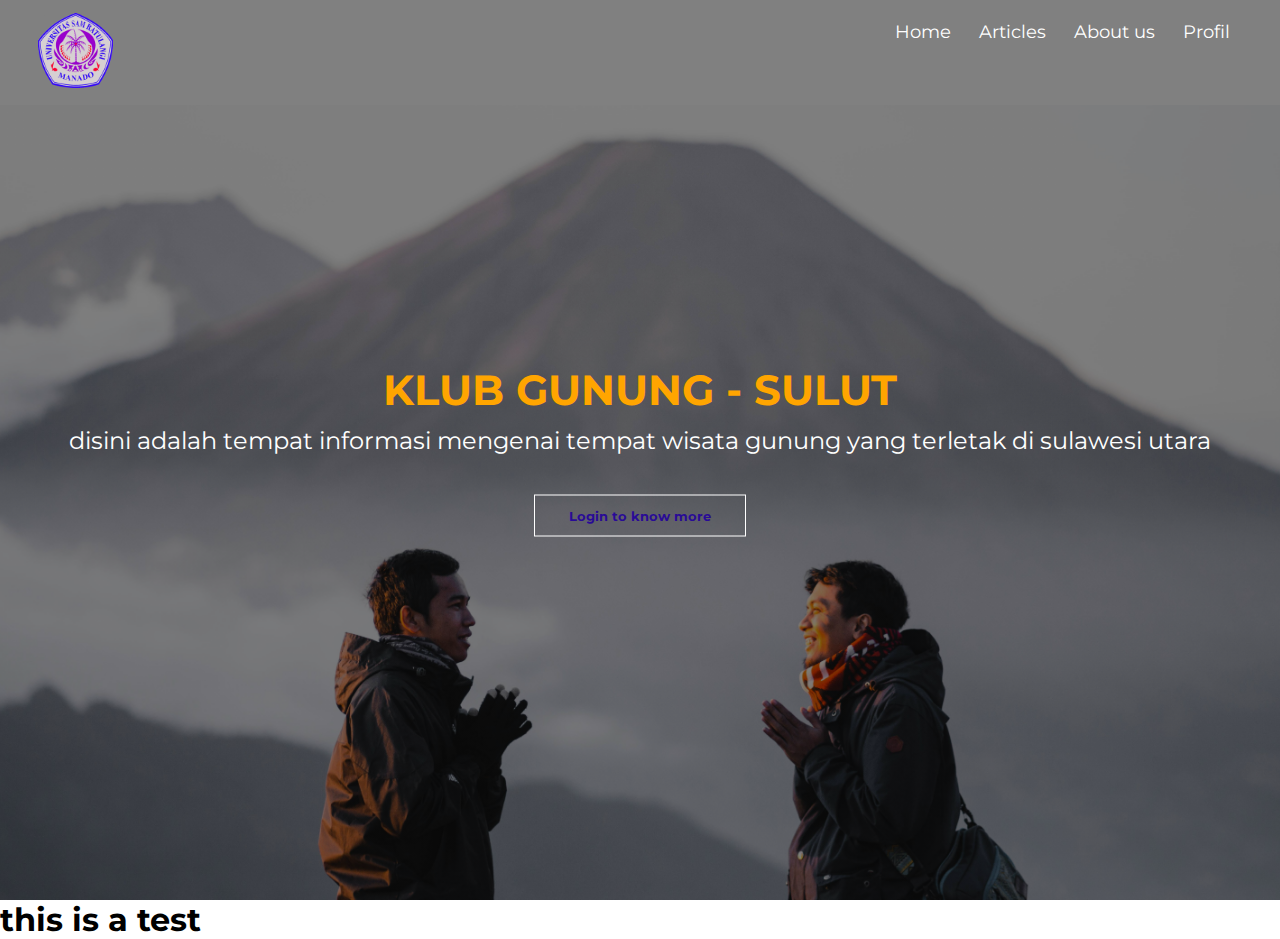
<file: index.html>
<!DOCTYPE html>
<html lang="en">
<head>
    <meta charset="UTF-8">
    <meta name="viewport" content="width=device-width, initial-scale=1.0">
    <title>Webpage Design</title>
    <link rel="stylesheet" href="style.css">
    <link rel="preconnect" href="https://fonts.googleapis.com">
<link rel="preconnect" href="https://fonts.gstatic.com" crossorigin>
<link href="https://fonts.googleapis.com/css2?family=Montserrat:ital,wght@0,100..900;1,100..900&display=swap" rel="stylesheet">
</head>
<body>
    <div class="main">
        <nav>
            <a href="index.html"><img src="Logo.png"></a>
            <div class="nav-links">                 
                <ul>
                    <li><a href="index.html">Home</a></li>
                    <li><a href="Article.html">Articles</a></li>
                    <li><a href="About_us.html">About us</a></li>
                    <li><a href="profil.html">Profil</a></li>
                </ul>
            </div>
        </nav>
        <div class="text-box">
            <h1>KLUB GUNUNG - SULUT</h1>
            <p>disini adalah tempat informasi mengenai tempat wisata gunung yang terletak di sulawesi utara </p>
                <a href="profil.html" class="l-btn">Login to know more</a>
        </div>
    </div>


    <!----- Articles ------>
    <section class="Articles">
        <h1>this is a test</h1>

    </section>
</body>
</html>
</file>
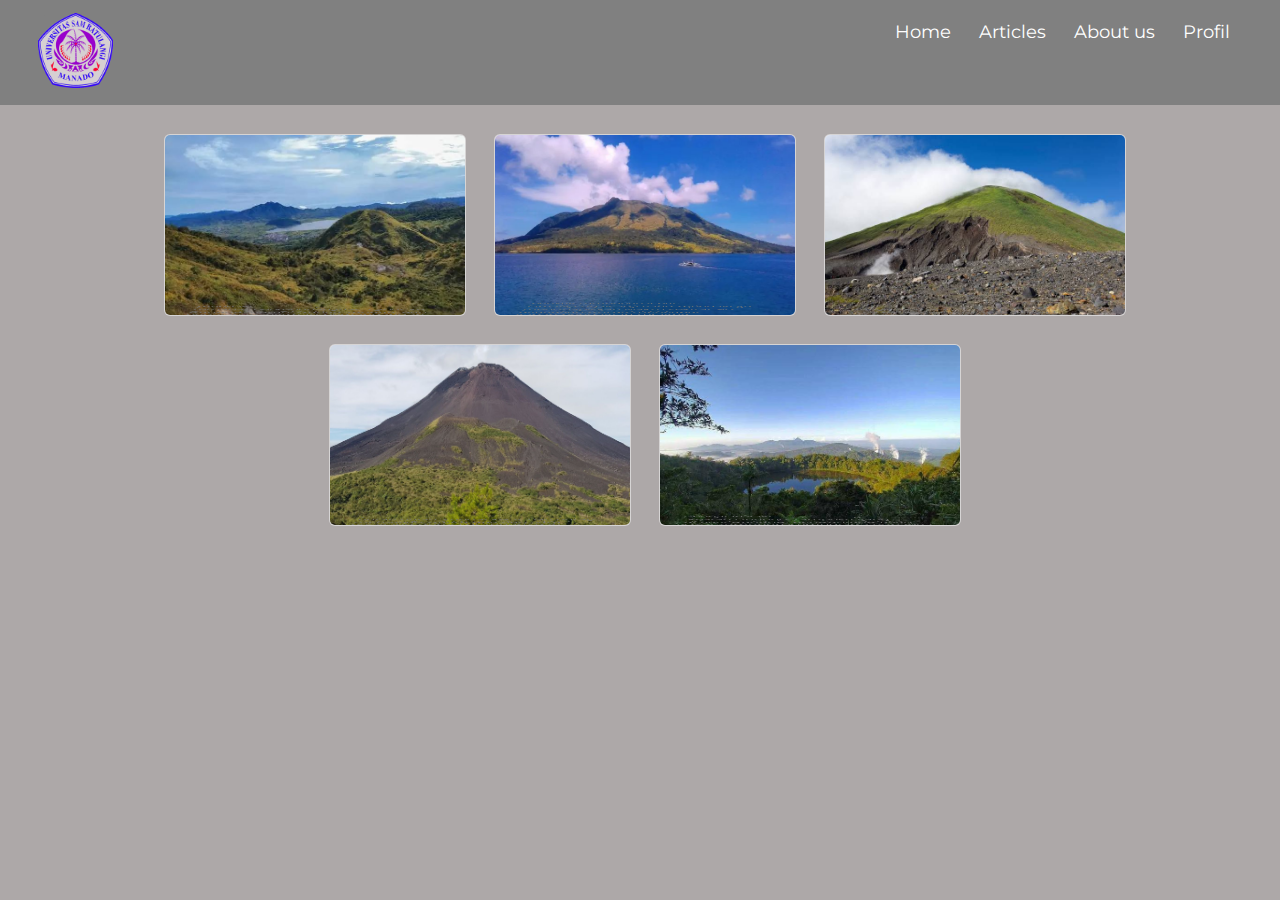
<file: Article.html>
<!DOCTYPE html>
<html lang="en">
<head>
    <meta charset="UTF-8">
    <meta name="viewport" content="width=device-width, initial-scale=1.0">
    <title>Webpage Design</title>
    <link rel="stylesheet" href="style2.css">
    <link rel="preconnect" href="https://fonts.googleapis.com">
<link rel="preconnect" href="https://fonts.gstatic.com" crossorigin>
<link href="https://fonts.googleapis.com/css2?family=Montserrat:ital,wght@0,100..900;1,100..900&display=swap" rel="stylesheet">


</head>
<body>
    <div class="main">
        <nav>
            <a href="index.html"><img src="Logo.png"></a>
            <div class="nav-links">                 
                <ul>
                    <li><a href="index.html">Home</a></li>
                    <li><a href="Article.html">Articles</a></li>
                    <li><a href="About_us.html">About us</a></li>
                    <li><a href="profil.html">Profil</a></li>
                </ul>
            </div>
        </nav>
        <div class="card-container">
            <div class="card">
              <img src="gambar/Ambang.jpg" class="card__image" alt="Ambang">
              <div class="card__content">
                <p class="card__title">Ambang</p>
                <p class="card__description">Minahasa Ketinggian, 1.795 m.<br>Jalur pendakian Gunung Ambang dapat dicapai dalam 30 menit berkendara dari Kotamobagu ke Desa Bongkudai Baru, lalu berjalan kaki selama 1 jam. Sepanjang perjalanan, nikmati pemandangan gunung, hutan, Danau Tondok, dan Danau Moat. Di kaki gunung, terdapat perkebunan luas. Lapor ke pemerintah setempat sebelum mendaki. </p>
              </div>
            </div>
            <div class="card">
              <img src="gambar/Ruang.jpg" class="card__image" alt="Ruang">
              <div class="card__content">
                <p class="card__title">Ruang</p>
                <p class="card__description">Pulau Sitaro, Ketinggian 725 m<br>Gunung Ruang memiliki jalur pendakian yang dimulai dari Desa Laingpatehi dan melalui perkebunan. Karena gunung ini termasuk jarang didaki, kondisi jalur bergantung pada kapan pendakian terakhir dilakukan.Untuk mencapai puncaknya, pendaki bisa menghabiskan waktu sekitar 90 menit jika jalurnya bersih, atau tiga jam jika tidak ada yang mendaki ke kawah dalam waktu lama, karena banyak tumbuhan lebat. </p>
              </div>
            </div>
            <div class="card">
              <img src="gambar/Lokon.jpg" class="card__image" alt="Lokon">
              <div class="card__content">
                <p class="card__title">Lokon</p>
                <p class="card__description">Ketinggian	1.580 m<br> Gunung Lokon dapat didaki melalui Kinilow atau Taman Bunga Pelangi, Kakaskasen. Jalur Kinilow dimulai dari area penambangan dekat Polsek Tomohon, sedangkan Taman Bunga Pelangi dari Kelurahan Kakaskasen. Trek pendakian meliputi bekas sungai lahar, rumput ilalang, dan kawah berpasir. </p>
              </div>
            </div>
            <div class="card">
                <img src="gambar/Soputan.jpg" class="card__image" alt="Soputan">
                <div class="card__content">
                  <p class="card__title">Soputan</p>
                  <p class="card__description">Ketinggian: 1.784 m<br>Untuk mendaki Gunung Soputan, dari Manado, perjalanan ke Kawangkoan memakan waktu 2-3 jam, lalu 30 menit naik ojek ke Desa Touure. Jalur pendakian dimulai di belakang gereja di Touure dan memakan waktu dua hari satu malam. Pendakian melewati ladang, hutan hujan, sungai kecil, dan hutan pinus untuk bermalam.  </p>
                </div>
              </div><div class="card">
                <img src="gambar/Tampusu.jpg" class="card__image" alt="Tampusu">
                <div class="card__content">
                  <p class="card__title">Tampusu</p>
                  <p class="card__description">Untuk dapat menuju ke Gunung Tampusu, pengunjung bisa menempuh perjalanan menggunakan kendaraan roda empat maupun roda dua dengan durasi sekitar 30 menit dari pusat Kota Tomohon.Kemudian, setibanya di kaki gunung, pengunjung akan dipandu oleh papan penunjuk jalan kearah Gunung Tampusu yang hanya bisa ditempuh dengan berjalan kaki.</p>
                </div>
              </div>
          </div>
</body>
</html>
</file>
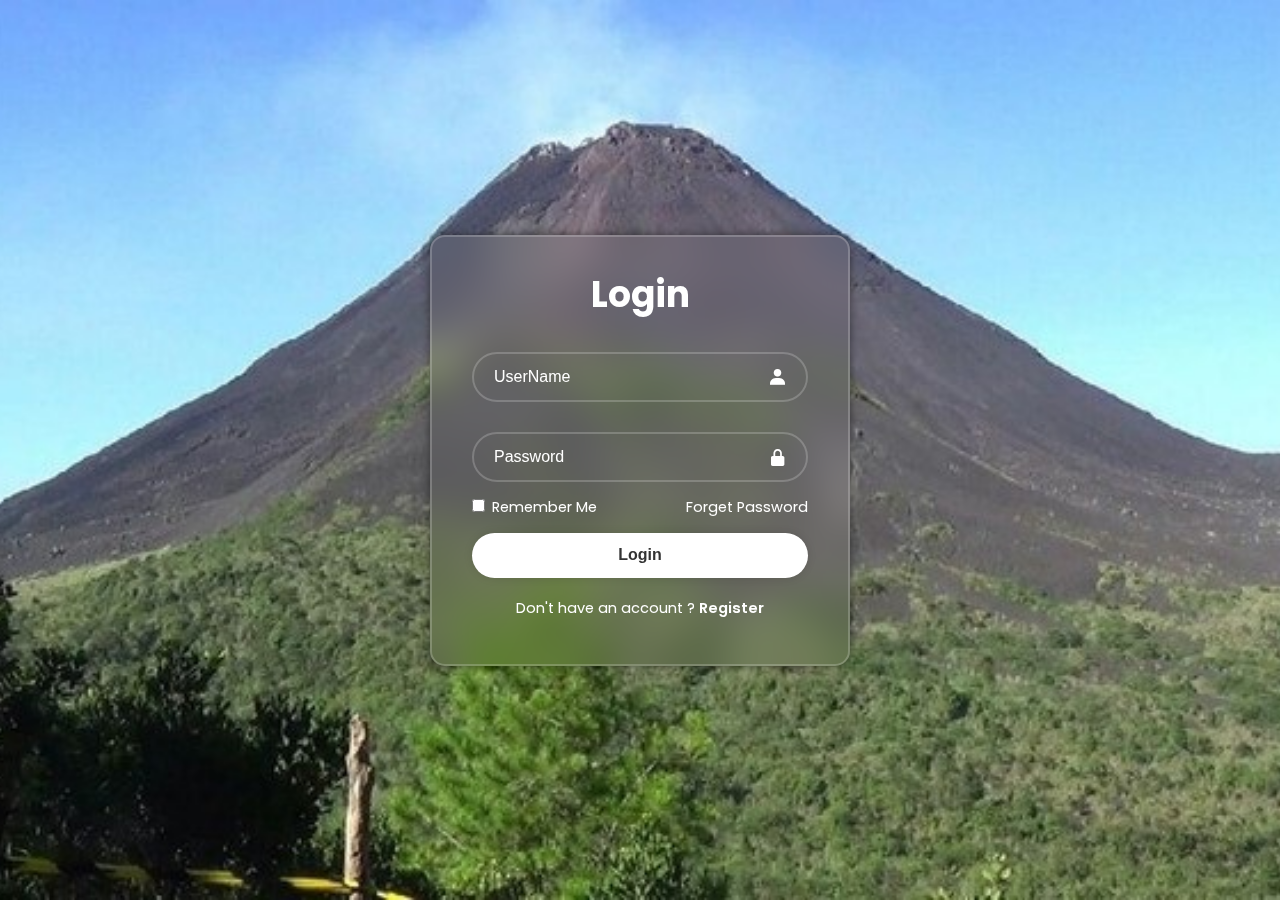
<file: main.html>
<!DOCTYPE html>
<html lang="en">
<head>
    <meta charset="UTF-8">
    <meta name="viewport" content="width=device-width, initial-scale=1.0">
    <meta http-equiv=“X-UA-Compatible” content=“ie=edge”>
    <title>Document</title>
    <link href='https://unpkg.com/boxicons@2.1.4/css/boxicons.min.css' rel='stylesheet'>
    <link rel="stylesheet" href="main.css">
</head>
<body>
    <div class="main">
        <form action="">
            <h1>Login</h1>
            <div class="textbox">
                <input type="text" placeholder="UserName" required>
                <i class='bx bxs-user'></i>
            </div>
            <div class="textbox">
                <input type="password" placeholder="Password" required>
                <i class='bx bxs-lock-alt'></i>
            </div>

            <div class="checkbox">
                <label> <input type="checkbox"> Remember Me</label>
                <a href="#">Forget Password</a>
            </div>

            <button class="button" type="submit"> Login</button>
            <div class="register">
                <p>Don't have an account ?
                    <a href="#"> Register</a>
                </p>
                
            </div>
        </form>
    </div>
</body>
</html>
</file>
<file: style.css>
*{
    margin: 0;
    padding: 0;
    font-family: "Montserrat", sans-serif;

}

.main{
    width: 100%;
    background-image: linear-gradient(to top, rgba(0, 0, 0, 0.5)100%,rgba(0,0,0,0.5)50%), url(Login.jpg);
    background-position: center;
    background-size: cover;
    height: 100vh;
}

nav{
    background-color: gray;
    display: flex;
    padding: 1% 3%;
    justify-content: space-between;
    align-content: center;
}
nav img{
    margin: 10;
    width: 75px;
    height: fit-content;
}
.Title{
    flex: 1;
    margin: 10;
    height: 1px;
}
.nav-links{
    flex: 1;
    text-align: right;
    margin: 10;
}
.nav-links ul li{
    list-style: none;
    display: inline-block;
    padding: 8px 12px;
    position: relative;
}
.nav-links ul li a{
    color: white;
    text-decoration: none;
    font-size: 18px;
}
.nav-links ul li::after{
    content: '';
    width: 0%;
    height: 2px;
    background: #f44336;
    display: block;
    margin: auto;
    transition: 0.5s;
}
.nav-links ul li:hover::after{
    width: 100%;
}
.text-box{
    width: 90%;
    position: absolute;
    top: 50%;
    left: 50%;
    transform: translate(-50%,-50%);
    text-align: center;
}
.text-box h1{
    color: orange;
    font-size: 42px;
    font-family: ;
}
.text-box p{
    margin: 10px 0 40px;
    font-size: 24px;
    color: white;
}
.l-btn{
    display: inline-block;
    text-decoration: none;
    font-size: medium;
    font-weight: bold;
    color: rgb(41, 11, 151);
    border: 1px solid #fff;
    padding: 12px 34px;
    font-size: 13px;
    background: transparent;
    position: relative;
    cursor: pointer;
}
.l-btn:hover{
    border: 1px solid lightgreen;
    background: lightgreen;
    transition: 1s;
}
@media(max-width: 700px){
    .text-box h1{
        color: orange;
        font-size: 21px;
    }
    .nav-links ul li{
        display: block;
    }
    .nav-links{
        position: absolute;
        background: #f44336;
        height: 100vh;
        width: 200px;
        top: 0;
        right: -200px;
        text-align: left;
        z-index: 2;
    }
    nav .burger{
        display: block;
        margin: 10px;
        cursor: pointer;
    }
    .nav-links ul{
        padding: 30px;
    }
    
}
</file>
<file: style2.css>
*{
    margin: 0;
    padding: 0;
    font-family: "Montserrat", sans-serif;

}

.main{
    width: 100%;
    background-color: rgb(173, 168, 168); 
    background-position: center;
    background-size: cover;
    height: 100vh;
}

nav{
    background-color: gray;
    display: flex;
    padding: 1% 3%;
    justify-content: space-between;
    align-content: center;
}
nav img{
    margin: 10;
    width: 75px;
    height: fit-content;
}
.Title{
    flex: 1;
    margin: 10;
    height: 1px;
}
.nav-links{
    flex: 1;
    text-align: right;
    margin: 10;
}
.nav-links ul{
    padding: auto;
    margin: auto;
}
.nav-links ul li{
    list-style: none;
    display: inline-block;
    padding: 8px 12px;
    position: relative;
}
.nav-links ul li a{
    color: white;
    text-decoration: none;
    font-size: 18px;
}
.nav-links ul li::after{
    content: '';
    width: 0%;
    height: 2px;
    background: #f44336;
    display: block;
    margin: auto;
    transition: 0.5s;
}
.nav-links ul li:hover::after{
    width: 100%;
}
.card-container {
    display: flex;
    flex-wrap: wrap; /* This makes the cards wrap into new rows when they reach the edge */
    gap: 20px; /* Space between cards */
    padding: 20px; /* Optional: Add some padding around the container */
    justify-content: center; /* Center the cards horizontally */
  }
  
  .card {
    position: relative;
    width: 300px;
    height: 180px;
    background-color: #f2f2f2;
    border-radius: 5px;
    display: flex;
    align-items: center;
    justify-content: center;
    overflow: hidden;
    perspective: 1000px;
    box-shadow: 0 0 0 1px #ffffff80;
    transition: all 0.6s cubic-bezier(0.175, 0.885, 0.32, 1.275);
    margin-top: 10px;
    margin-left: 10px;
  }
  
  .card__image {
    width: 100%;
    height: 100%;
    object-fit: cover;
    transition: all 0.6s cubic-bezier(0.175, 0.885, 0.32, 1.275);
  }
  
  
  .card:hover {
    transform: scale(1.05);
    box-shadow: 0 8px 16px rgba(255, 255, 255, 0.2);
  }
  
  .card__content {
    position: absolute;
    top: 0;
    left: 0;
    width: 100%;
    height: 100%;
    padding: 20px;
    box-sizing: border-box;
    background-color: #f2f2f2;
    transform: rotateX(-90deg);
    transform-origin: bottom;
    transition: all 0.6s cubic-bezier(0.175, 0.885, 0.32, 1.275);
  }
  
  .card:hover .card__content {
    transform: rotateX(0deg);
  }
  
  .card__title {
    margin: 0;
    font-size: 24px;
    color: #333;
    font-weight: 700;
  }
  
  .card:hover svg {
    scale: 0;
  }
  
  .card__description {
    margin: 10px 0 0;
    font-size: 14px;
    color: #777;
    line-height: 1.4;
  }
</file>
<file: main.css>
@import url('https://fonts.googleapis.com/css2?family=Poppins:wght@300;400;500;600;700;800&display=swap');

*{
    margin: 0;
    padding: 0;
    box-sizing: border-box;
}
body{
    font-family: 'Poppins', sans-serif;
    display: flex;
    justify-content: center;
    align-items: center;
    min-height: 100vh;
    background: url('img.jpg') no-repeat;
    background-size: cover;
    background-position: center;
    
}

.main{
    width: 420px;
    background: transparent;
    border: 2px solid rgba(255, 255, 255, .2);
    backdrop-filter: blur(20px);
    box-shadow: 0 0 10px rgba(0, 0, 0, .5);
    color: white;
    padding: 30px 40px;
    border-radius: 15px;
}

.main h1{
    font-size: 36px;
    text-align: center;
}

.main .textbox{
    width: 100%;
    height: 50px;
    margin: 30px 0;
    position: relative;
}

.main .textbox input{
    width: 100%;
    height: 100%;     
    background: transparent;
    border: none;
    outline: none;
    border: 2px solid rgba(255, 255, 255, .2);
    border-radius: 40px;
    font-size: 16px;
    color: white;
    padding: 20px 45px 20px 20px;    
}

.main input::placeholder{
    color: white;
}


.main i{
    position: absolute;
    right: 20px;
    top: 50%;
    transform: translateY(-50%);
    font-size: 20px;
}

.main .checkbox{
    display: flex;
    justify-content: space-between;
    font-size: 14.5px;
    margin: -15px 0 15px;
}

.main label input{
    accent-color: white;
    margin-right: 3px;
}

.checkbox a{
    color: white;
    text-decoration: none;
}

.checkbox a:hover{
    text-decoration: underline;
    transform: scale(1.02);
}


.main .button{
    width: 100%;
    height: 45px;
    background: white;
    border: none;
    outline: none;
    border-radius: 40px;
    box-shadow: 0 0 10px rgba(0, 0, 0, .1);
    cursor: pointer;
    font-size: 16px;
    color: #333;
    font-weight: 600;
}

.main .register{
    font-size: 14.5px;
    text-align: center;
    margin: 20px 0 15px;
}


.register p a {
    color: white;
    text-decoration: none;
    font-weight: 600;
}

.register p a:hover{
    text-decoration: underline;
    transform: scale(1.02);
}
</file>
